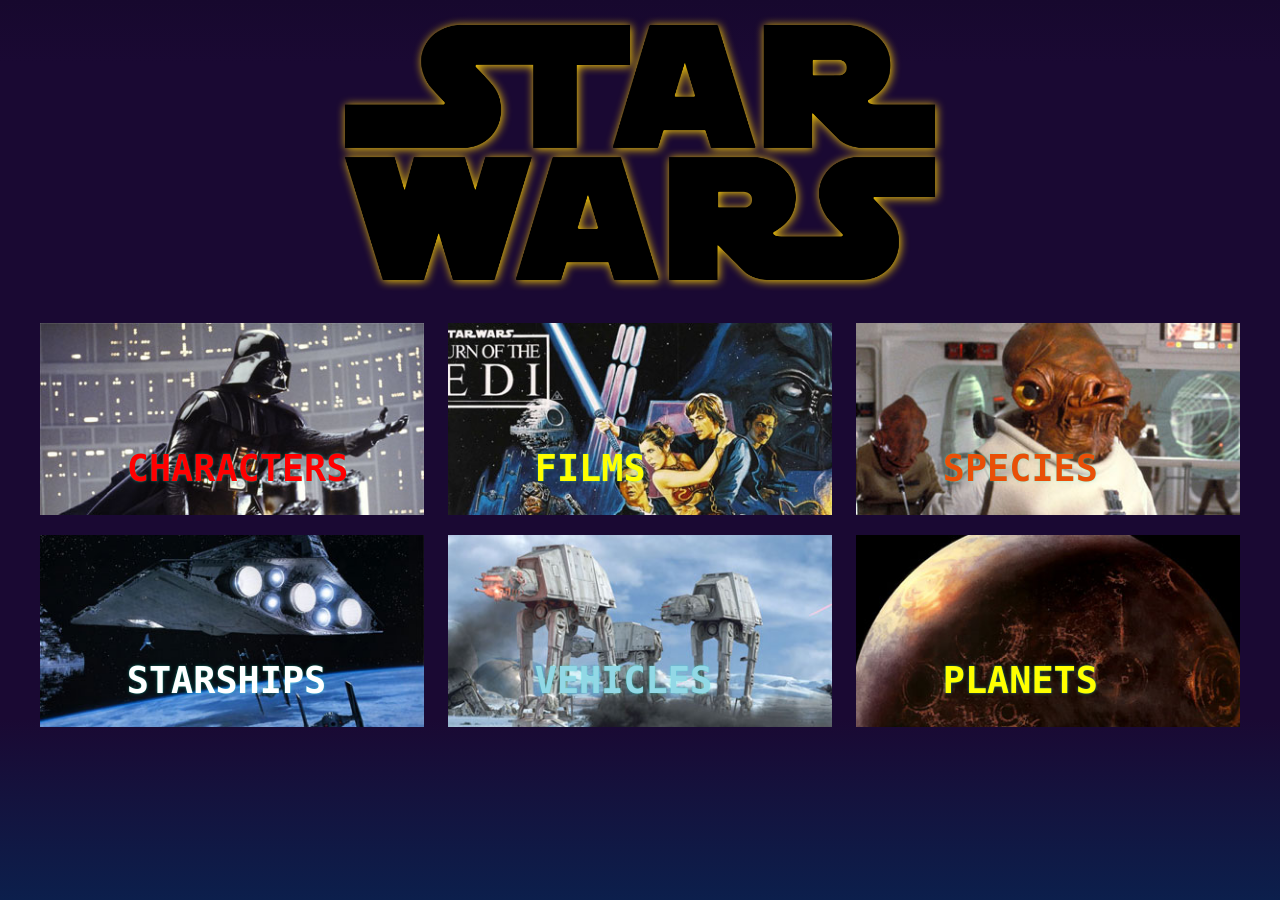
<file: home.html>
<!DOCTYPE html>
<html lang="en">
<head>
    <meta charset="UTF-8">
    <meta name="viewport" content="width=device-width, initial-scale=1.0">
    <link rel="stylesheet" href="css/bootstrap.min.css">
    <link rel="stylesheet" href="css/main.css">
    <title>Home</title>
</head>
<body>
    <h1 class="logo"><img src="img/logo.png" alt=""></h1>
    <div class="home-list">
        <img src="./img/character.jpg" alt=""><a href="/index.html" style="color:red;">characters</a></img>
        <img src="./img/films.jpg" alt=""><a href="/films.html" style="color:yellow;">films</a></img>
        <img src="./img/species.jpg" alt=""><a href="/species.html" style="color:rgb(233, 79, 7);">species</a></img>
        <img src="./img/starships.jpg" alt=""><a href="/starships.html" style="color:white;">starships</a></img>
        <img src="./img/vehicles.jpg" alt=""><a href="/vehicles.html" style="color:rgb(146, 216, 230);">vehicles</a></img>
        <img src="./img/planets.jpg" alt=""><a href="/planets.html" style="color:yellow;">planets</a></img>
    </div>
</body>
</html>
</file>
<file: css/main.css>
h1{
    text-align: center;
}
h1 img{
    width: 50%;
    filter: drop-shadow(1px 1px 5px rgb(255, 209, 3));
}
.content{
    margin: 15px 30px;
    display: grid;
    grid-template-columns: repeat(5,1fr);
    grid-gap: 10px;
}
.content .card{
    text-align: center;
}
.content .card:hover{
    cursor: pointer;
    /* box-shadow:0px 0px 10px rgb(32, 108, 207); */
    transform: scale(1.05);
    position: relative;
    z-index: 2;
    transition: transform 0.5s;
    box-shadow: 0 0 2px rgba(234,57,184,.9), 0 0 4px rgba(234,57,184,.4), 0 0 1rem rgba(234,57,184,.3), 0 0 4rem rgba(234,57,184,.1);
    --bs-border-opacity: 1;
    border-color: rgba(var(--bs-secondary-rgb),var(--bs-border-opacity))!important;
}
.card-header{
    font-size: 1.5em;
    word-wrap:normal;
}
.number_page{
    display: flex;
    justify-content: space-between;
    margin: 15px 30px;
    visibility: hidden;
}
.breadcrumb{
    display: flex;
    justify-content: start;
    margin: 15px 30px;
    font-family: monospace;
    letter-spacing: 0.4em;
    size: 18px;
}
a{
   
    text-decoration: none;
}
.visible{
    visibility: visible;
}
.details{
    width: 100vw;
    height: 100vh;
    position: fixed;
    top: 0;
    left: 0;
    z-index: 3;
    display: none;
}
.show{
    display: flex;
    justify-content: center;
    align-items: center;
}
.details .card-title{
    margin-top: 50px;
}
.border-info{
    background-color: rgba(0,0,0,.9);
    display: flex;
    flex-direction: row;
}
.border-info img{
    width: 300px;
}
.details i{
    position: absolute;
    right: 5px;
    top: 5px;
    font-size: 1.5em;
    cursor: pointer;
}
ul.card-text li{
    list-style-type: none;
    width: 300px;
    display: grid;
    grid-template-columns: repeat(2,1fr);
    line-height: 40px;
}
ul.card-text li span:first-child{
    color:#1ba2f6;
}
.home-list{
    text-align: center;
    grid-template-columns: 30% 30% 30% ;
    margin-bottom: 200px;
    position: relative;
}
.home-list img{
    margin: 10px;
    width: 30%;
    cursor: pointer;
    text-align: center;
}
.home-list a{
    position: absolute;
    text-transform: uppercase;
    margin-left: -23%;
    margin-top: 11%;
    color: rgb(255, 209, 3);
    font-family: monospace;
    font-weight: bold;
    font-size: 160%;
    box-sizing: content-box;
}
@media screen and (min-width: 1100px) {
    .home-list a{
        font-size: 230%;
        margin-left: -24%;
        margin-top: 10%;
    }
}
@media screen and (max-width: 700px) {
    .home-list a{
        font-size: 100%;
        margin-left: -23%;
        margin-top: 10%;
    }
}
.home-list img:hover{
    border: 2px solid rgb(255, 209, 3);
}
</file>
